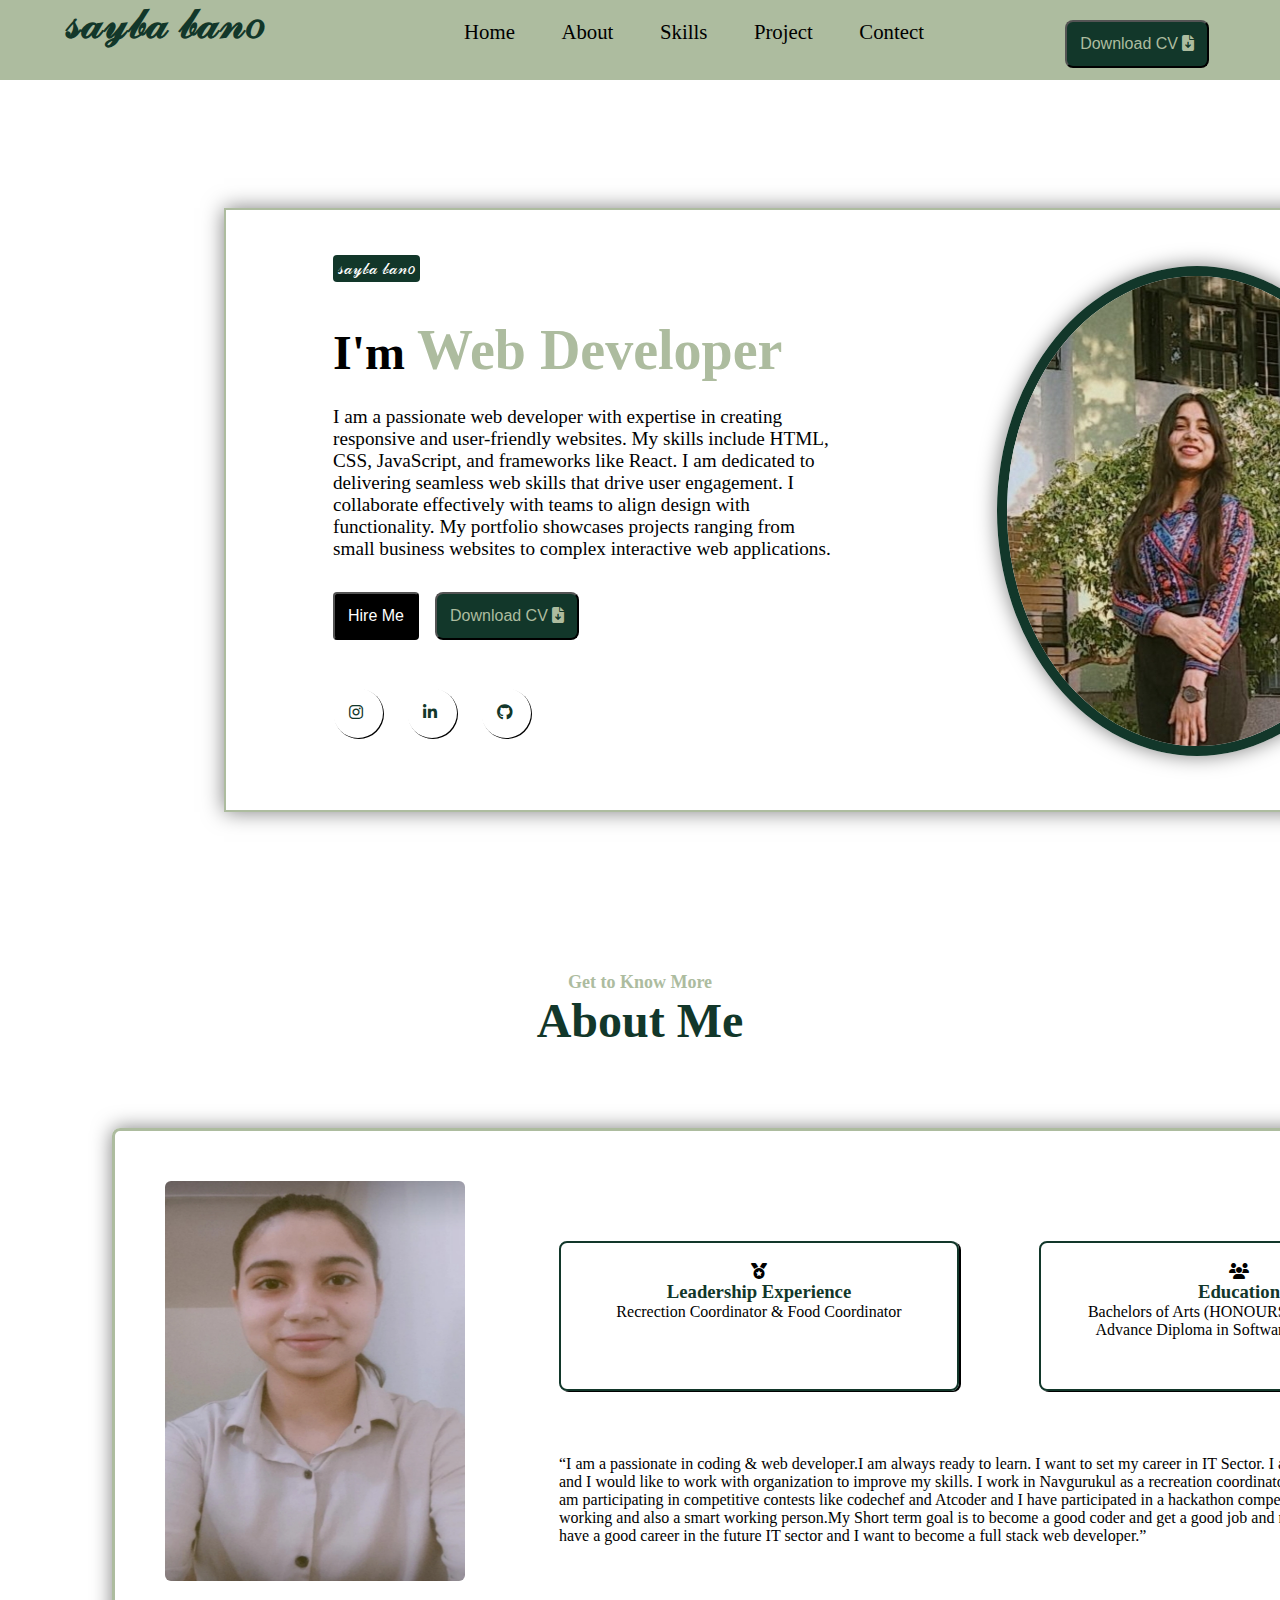
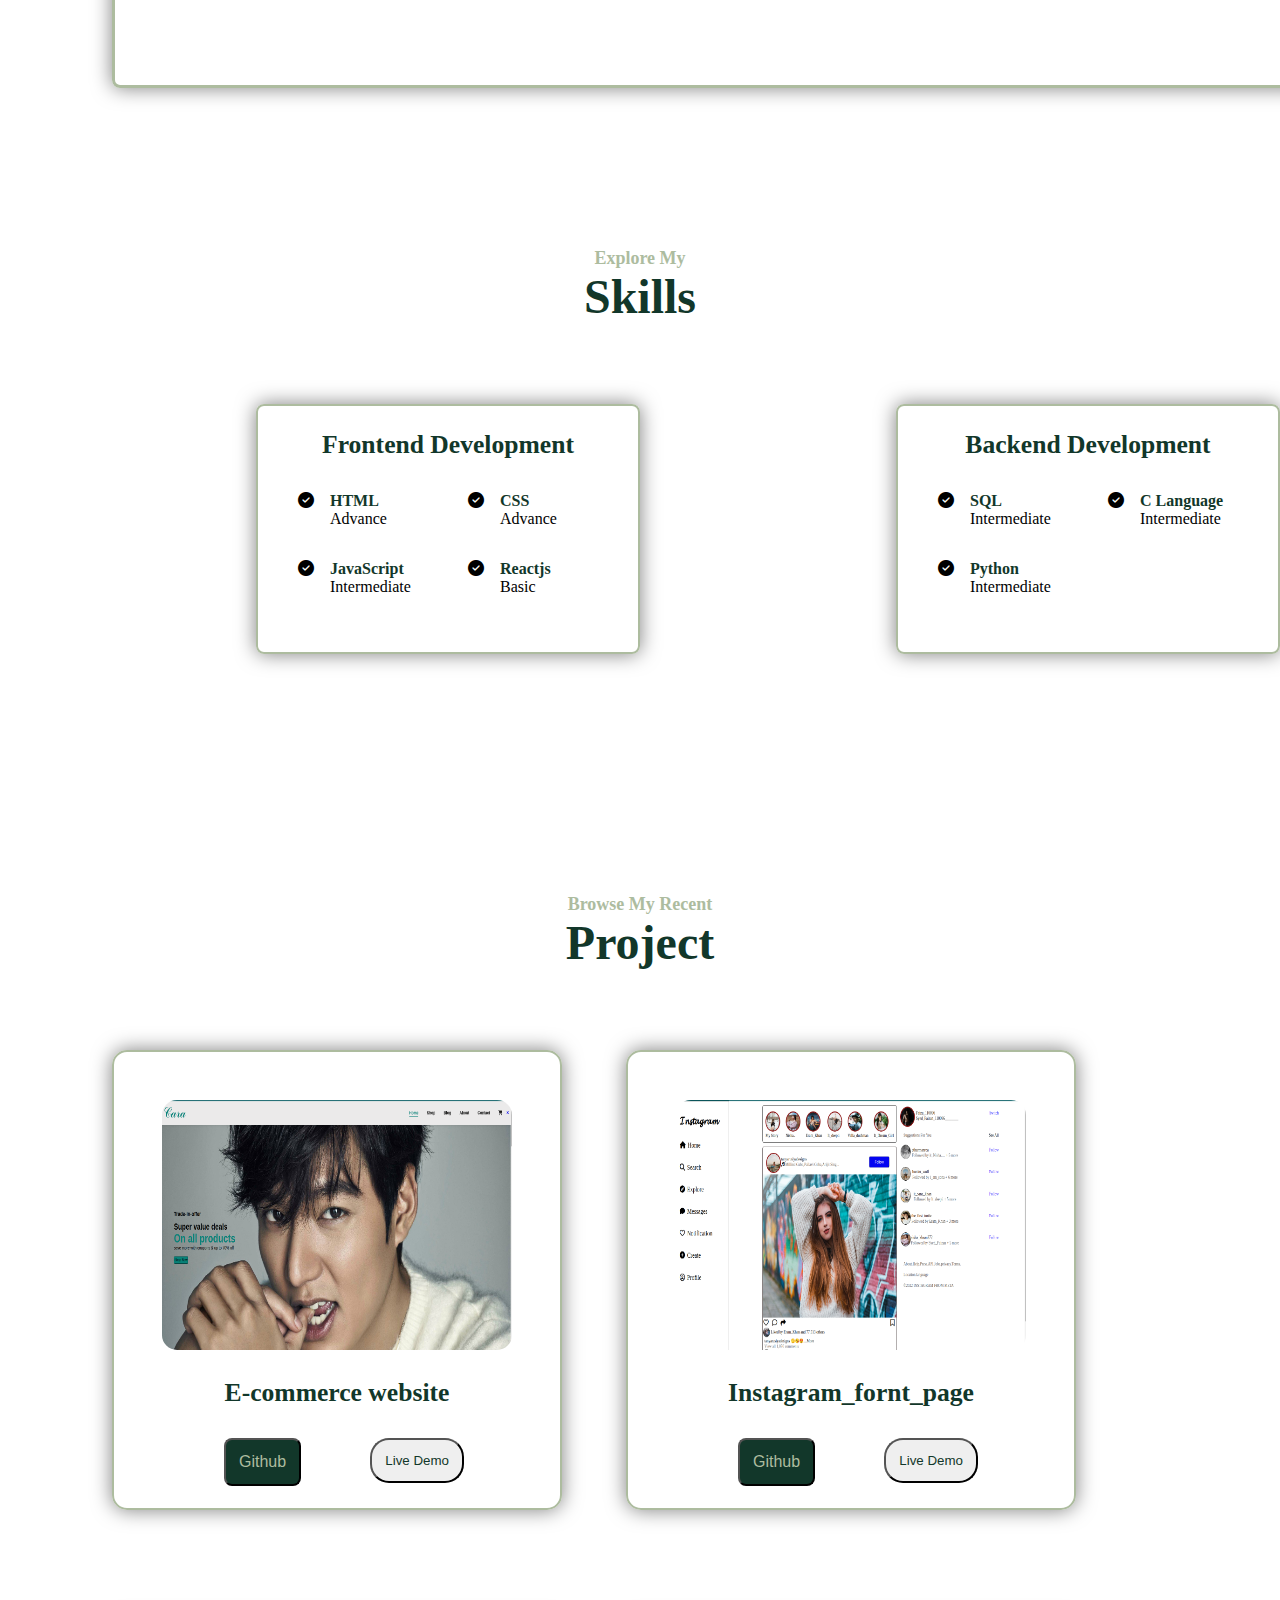
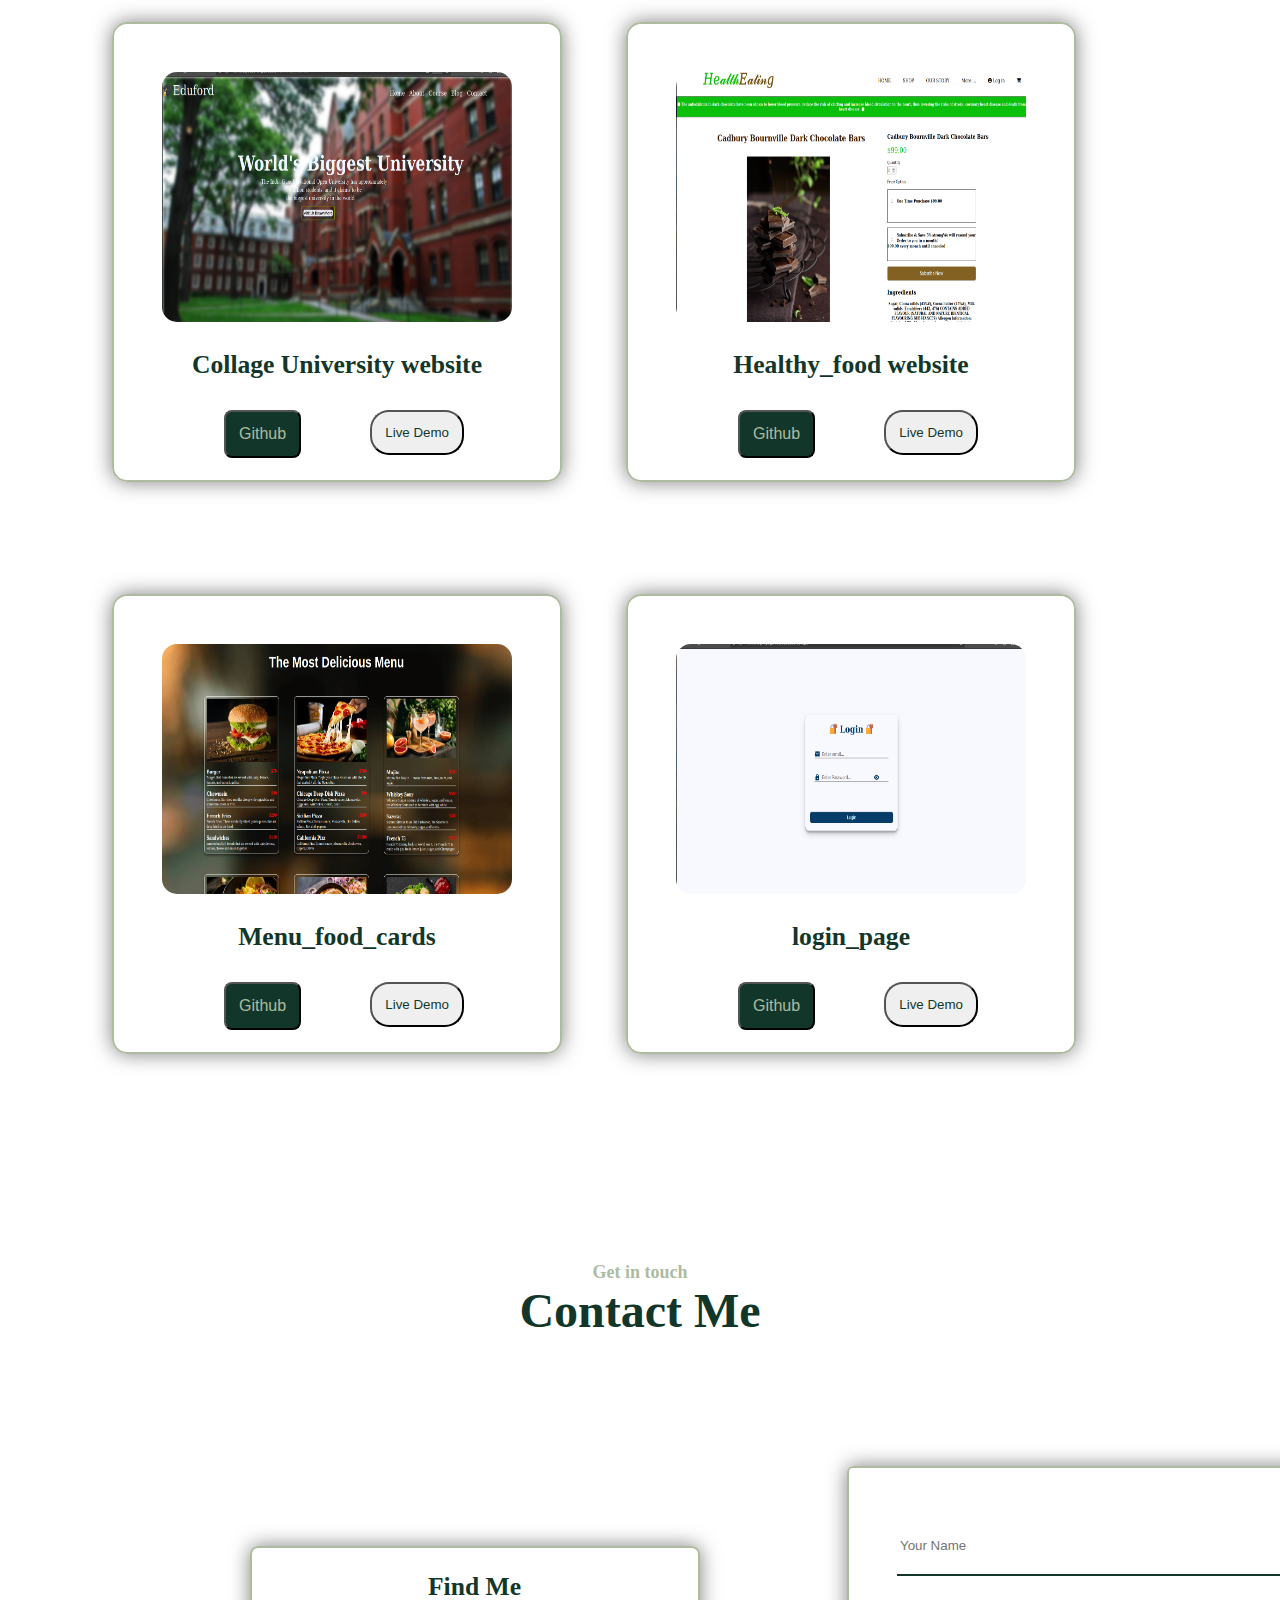
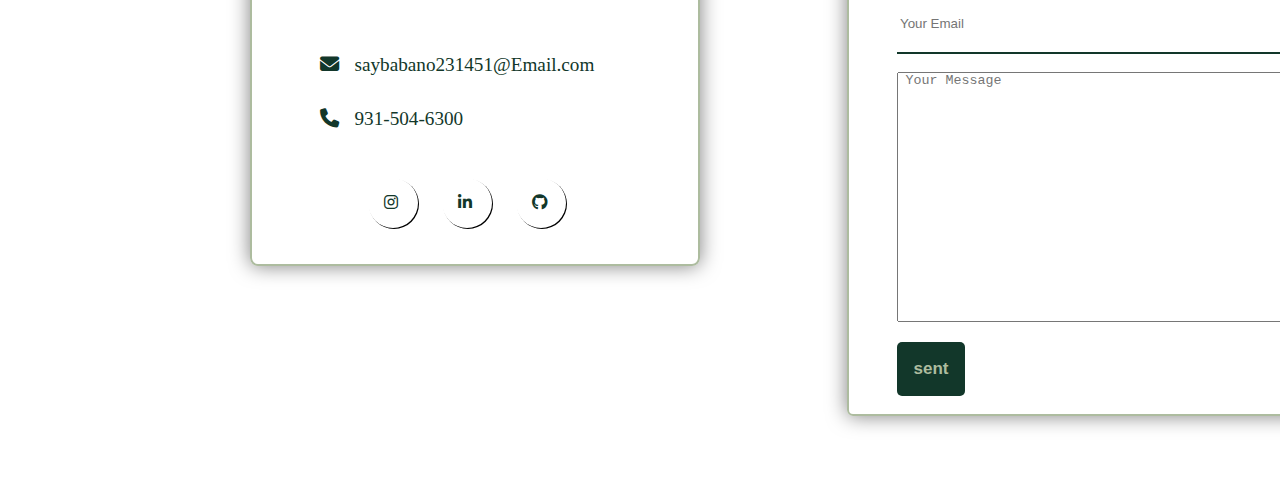
<file: index.html>
<!DOCTYPE html>
<html lang="en">
<head>
    <meta charset="UTF-8">
    <meta name="viewport" content="width=device-width, initial-scale=1.0">
    <link rel="stylesheet" href="style.css">
    <link rel="stylesheet" href="https://cdnjs.cloudflare.com/ajax/libs/font-awesome/6.5.2/css/all.min.css">
    <title>Profolio</title>
</head>
<body>
    <section>
        <nav>
            <div class="nav">
                <div class="nav_logo">
                    <span class="name">𝓈𝒶𝓎𝒷𝒶 𝒷𝒶𝓃𝑜</span>
                </div>
                <div class="nav_right">
                    <a class="a" href="./index.html">Home</a>
                    <a class="a" href="./about.html">About</a>
                    <a class="a" href="./skills.html">Skills</a>
                    <a class="a" href="./project.html">Project</a>
                    <a class="a" href="./contact.html">Contect</a>
                </div>
                <div class="nav_button">
                    <a href="https://drive.google.com/file/d/1HhIek9MJKfitRsKhC9VeHlGkV0aib-tz/view?usp=drivesdk"><button id="button">Download CV <i class="fa-solid fa-file-arrow-down"></i></button></a>
                </div>
            </div>
        </nav>
    </section>
    <section>
        <div class="container">
            <div class="box1">
                <div>
                    <span class="name2">𝓈𝒶𝓎𝒷𝒶 𝒷𝒶𝓃𝑜</span>
                </div>
                <div>
                    <h1 class="heading">I'm <span class="design">Web Developer</span></h1>
                </div>
                <div>
                    <p id="p">I am a passionate web developer with expertise in creating responsive and user-friendly websites. My skills include HTML, CSS, JavaScript, and frameworks like React. I am dedicated to delivering seamless web skills that drive user engagement. I collaborate effectively with teams to align design with functionality. My portfolio showcases projects ranging from small business websites to complex interactive web applications.</p>
                </div>
                <div class="box2">
                    <div>
                        <button class="Hire">Hire Me</button>
                    </div>
                    <div>
                        <a href="https://drive.google.com/file/d/1HhIek9MJKfitRsKhC9VeHlGkV0aib-tz/view?usp=drivesdk"><button id="button">Download CV <i class="fa-solid fa-file-arrow-down"></i></button></a>
                    </div>
                </div>
                <div class="box3">
                    <div class="item">
                        <a href="#"><i class="fa-brands fa-instagram"></i></a>
                    </div>
                    <div class="item"> 
                        <a href="https://www.linkedin.com/in/sayba-bano-22b189266/"><i class="fa-brands fa-linkedin-in"></i></a>
                    </div>
                    <div class="item">
                        <a href="https://github.com/Saybabano/"><i class="fa-brands fa-github"></i></a>
                    </div>
                </div>
            </div>
            <div class="box">
                <div>
                    <img class="img" src="./m14.jpeg" alt="">
                </div>
            </div>
        </div>
    </section>
    <section>
        <div class="about_me">
            <div>
                <h5 class="Know_more">Get to Know More</h5>
                <h1 class="About_me">About Me</h1>
            </div>
            <div class="Education">
                <div>
                    <img class="photo" src="/m.jpeg" alt="">
                </div>
                <div class="explor">
                    <div class="experience">
                        <div class="items1">
                            <i class="fa-solid fa-medal"></i><br>
                            <h3 class="h3">Leadership Experience</h3>
                            <p>Recrection Coordinator & Food Coordinator</p>
                        </div>
                        <div class="items1">
                            <i class="fa-solid fa-users"></i><br>
                            <h3 class="h3">Education</h3>
                            <p>Bachelors of Arts (HONOURS) ECONOMICS</p>
                            <p>Advance Diploma in Software Programming</p>
                        </div>
                    </div>
                    <div class="more_information">
                        <p><q id="q">I am a passionate in coding & web developer.I am always ready to learn. I want to set my career in IT Sector. I am a strong team player and I
                            would like to work with organization to improve my skills. I work in Navgurukul as a recreation coordinator and food coordinator.I am participating in competitive contests like codechef and Atcoder and I have  participated in a hackathon competition once. I am a hard working and
                            also a smart working person.My Short term goal is to become a good coder and get a good job and my long term goal is to have a good career in the future IT sector and I want to become a full stack web developer.</q>
                        </p>
                    </div>
                </div>
            </div>
        </div>
    </section>
    <section>
        <div>
            <h5 class="Know_more">Explore My</h5>
            <h1 class="About_me">Skills</h1>
        </div>
        <div class="explor_my">
            <div class="items2">
                <div>
                    <h3 class="h4">Frontend Development</h3>
                    <div class="front">
                        <div class="developer">
                            <div>
                                <i class="fa-solid fa-circle-check"></i>
                            </div>
                            <div>
                                <a href="https://youtu.be/HcOc7P5BMi4?feature=shared"><p class="h3">HTML</p></a>
                                <p>Advance</p>
                            </div>
                        </div>
                        <div class="developer">
                            <div>
                                <i class="fa-solid fa-circle-check"></i>
                            </div>
                            <div>
                                <a href="https://youtu.be/ESnrn1kAD4E?feature=shared"><p class="h3">CSS</p></a>
                                <p>Advance</p>
                            </div>
                        </div>
                        <div class="developer">
                            <div>
                                <i class="fa-solid fa-circle-check"></i>
                            </div>
                            <div>
                                <a href="https://developer.mozilla.org/en-US/docs/Web/JavaScript"><p class="h3">JavaScript</p></a>
                                <p>Intermediate</p>
                            </div>
                        </div>
                        <div class="developer">
                            <div>
                                <i class="fa-solid fa-circle-check"></i>
                            </div>
                            <div>
                                <p class="h3">Reactjs</p>
                                <p>Basic</p>
                            </div>
                        </div>
                    </div>
                </div>
            </div>
            <div class="items2">
                <div>
                    <h3 class="h4">Backend Development</h3>
                    <div class="front">
                        <div class="developer">
                            <div>
                                <i class="fa-solid fa-circle-check"></i>
                            </div>
                            <div>
                                <a href="https://youtu.be/hlGoQC332VM?feature=shared"><p class="h3">SQL</p></a>
                                <p>Intermediate</p>
                            </div>
                        </div>
                        <div class="developer">
                            <div>
                                <i class="fa-solid fa-circle-check"></i>
                            </div>
                            <div>
                                <a href="https://www.w3schools.com/c/"><p class="h3">C Language</p></a>
                                <p>Intermediate</p>
                            </div>
                        </div>
                        <div class="developer">
                            <div>
                                <i class="fa-solid fa-circle-check"></i>
                            </div>
                            <div>
                                <a href="https://www.w3schools.com/python/python_intro.asp"><p class="h3">Python</p></a>
                                <p>Intermediate</p>
                            </div>
                        </div>
                    </div>
                </div>
            </div>
        </div>
    </section>
    <section>
        <div>
            <h5 class="Know_more">Browse My Recent</h5>
            <h1 class="About_me">Project</h1>
        </div>
        <div class="project">
            <div class="project1">
                <div>
                    <img class="project_img"src="./m3.png" alt="">
                </div>
                <div>
                    <p class="h4">E-commerce website</p>
                </div>
                <div class="one">
                    <div>
                        <a href="https://github.com/Saybabano?tab=repositories"><button id="button">Github</button></a>
                    </div>
                    <div>
                        <a href="https://saybabano.github.io/Ecommerce_website/"><button class="live_demo">Live Demo</button></a>
                    </div>
                </div>
            </div>
            <div class="project1">
                <div>
                    <img class="project_img" src="./m4.png" alt="">
                </div>
                <div>
                    <p class="h4">Instagram_fornt_page</p>
                </div>
                <div class="one">
                    <div>
                        <a href="https://github.com/Saybabano?tab=repositories"><button id="button">Github</button></a>
                    </div>
                    <div>
                        <a href="https://saybabano.github.io/Instagram_fornt_page/"><button class="live_demo">Live Demo</button></a>
                    </div>
                </div>

            </div>
            <div class="project1">
                <div>
                    <img class="project_img" src="./m9.png" alt="">
                </div>
                <div>
                    <p class="h4">Collage University website</p>
                </div>
                <div class="one">
                    <div>
                        <a href="https://github.com/Saybabano?tab=repositories"><button id="button">Github</button></a>
                    </div>
                    <div>
                        <a href="https://saybabano.github.io/University_website/"><button class="live_demo">Live Demo</button></a>
                    </div>
                </div>
            </div>
            <div class="project1">
                <div>
                    <img class="project_img" src="./m7.png" alt="">
                </div>
                <div>
                    <p class="h4">Healthy_food website</p>
                </div>
                <div class="one">
                    <div>
                        <a href="https://github.com/Saybabano?tab=repositories"><button id="button">Github</button></a>
                    </div>
                    <div>
                        <a href="https://saybabano.github.io/Healthy_food/"><button class="live_demo">Live Demo</button></a>
                    </div>
                </div>
            </div>
            <div class="project1">
                <div>
                    <img class="project_img" src="./m6.png" alt="">
                </div>
                <div>
                    <p class="h4">Menu_food_cards</p>
                </div>
                <div class="one">
                    <div>
                        <a href="https://github.com/Saybabano?tab=repositories"><button id="button">Github</button></a>
                    </div>
                    <div>
                        <a href="https://saybabano.github.io/Food_Menu/"><button class="live_demo">Live Demo</button></a>
                    </div>
                </div>
            </div>
            <div class="project1">
                <div>
                    <img class="project_img" src="./m8.png" alt="">
                </div>
                <div>
                    <p class="h4">login_page</p>
                </div>
                <div class="one">
                    <div>
                        <a href="https://github.com/Saybabano?tab=repositories"><button id="button">Github</button></a>
                    </div>
                    <div>
                        <a href="https://login-page-orcin-zeta.vercel.app/"><button class="live_demo">Live Demo</button></a>
                    </div>
                </div>
            </div>
        </div>
    </section>
    <section>
        <div>
            <h5 class="Know_more">Get in touch</h5>
            <h1 class="About_me">Contact Me</h1>
        </div>
        <div class="contact">
            <div class="find_me">
                <h1 class="h4">Find Me</h1>
                <div class="information">
                    <div class="email">
                        <div>
                            <i class="fa-solid fa-envelope"></i>
                        </div>
                        <div>
                            <p>saybabano231451@Email.com</p>
                        </div>
                    </div>
                    <div class="email">
                        <div>
                             <i class="fa-solid fa-phone"></i>
                        </div>
                        <div>
                            <p>931-504-6300</p>
                        </div>
                    </div>
                    <div class="box3 icon" >
                        <div class="item">
                            <a href="#"><i class="fa-brands fa-instagram"></i></a>
                        </div>
                        <div class="item"> 
                            <a href="https://www.linkedin.com/in/sayba-bano-22b189266/"><i class="fa-brands fa-linkedin-in"></i></a>
                        </div>
                        <div class="item">
                            <a href="https://github.com/Saybabano/"><i class="fa-brands fa-github"></i></a>
                        </div>
                    </div>
                </div>
            </div>
            <div class="massage">
                <input class="input" type="text" placeholder=" Your Name"><br><br>
                <input class="input" type="Email" placeholder=" Your Email"><br><br>
                <textarea name="" id="" cols="30" rows="10" placeholder=" Your Message"></textarea>
                <button class="sent"> sent </button>
            </div>
        </div>
        
    </section>
    
</body>
</html>
</file>
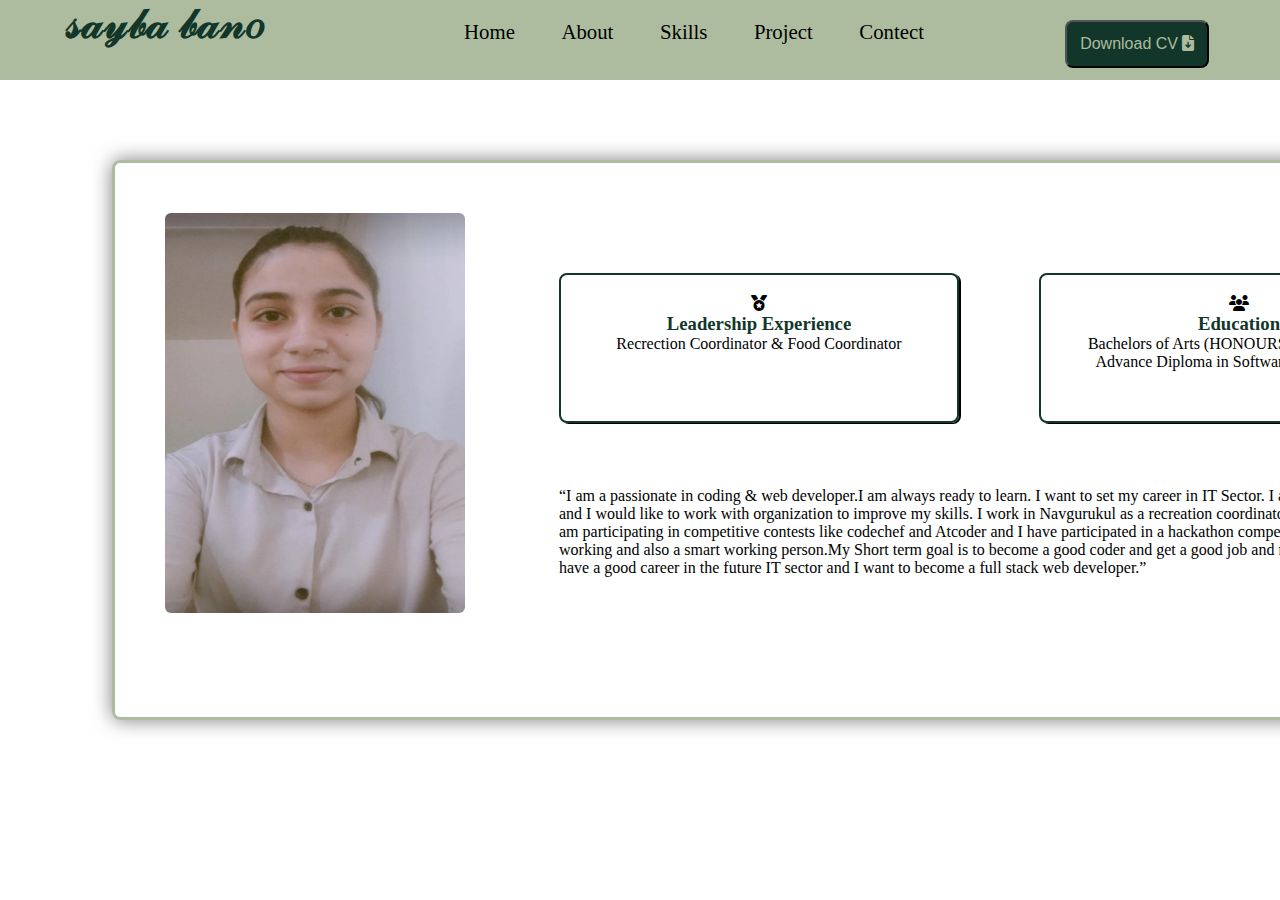
<file: about.html>
<!DOCTYPE html>
<html lang="en">
<head>
    <meta charset="UTF-8">
    <meta name="viewport" content="width=device-width, initial-scale=1.0">
    <link rel="stylesheet" href="style.css">
    <link rel="stylesheet" href="https://cdnjs.cloudflare.com/ajax/libs/font-awesome/6.5.2/css/all.min.css">
    <title>About</title>
</head>
<body>
    <section>
        <nav>
            <div class="nav">
                <div class="nav_logo">
                    <span class="name">𝓈𝒶𝓎𝒷𝒶 𝒷𝒶𝓃𝑜</span>
                </div>
                <div class="nav_right">
                    <a class="a" href="./index.html">Home</a>
                    <a class="a" href="./about.html">About</a>
                    <a class="a" href="./skills.html">Skills</a>
                    <a class="a" href="./project.html">Project</a>
                    <a class="a" href="./contact.html">Contect</a>
                </div>
                <div class="nav_button">
                    <a href="https://drive.google.com/file/d/1HhIek9MJKfitRsKhC9VeHlGkV0aib-tz/view?usp=drivesdk"><button id="button">Download CV <i class="fa-solid fa-file-arrow-down"></i></button></a>
                </div>
            </div>
        </nav>
    </section>
    <section>
        <div class="about_me">
            <div class="Education">
                <div>
                    <img class="photo" src="/m.jpeg" alt="">
                </div>
                <div class="explor">
                    <div class="experience">
                        <div class="items1">
                            <i class="fa-solid fa-medal"></i><br>
                            <h3 class="h3">Leadership Experience</h3>
                            <p>Recrection Coordinator & Food Coordinator</p>
                        </div>
                        <div class="items1">
                            <i class="fa-solid fa-users"></i><br>
                            <h3 class="h3">Education</h3>
                            <p>Bachelors of Arts (HONOURS) ECONOMICS</p>
                            <p>Advance Diploma in Software Programming</p>
                        </div>
                    </div>
                    <div class="more_information">
                        <p><q id="q">I am a passionate in coding & web developer.I am always ready to learn. I want to set my career in IT Sector. I am a strong team player and I
                            would like to work with organization to improve my skills. I work in Navgurukul as a recreation coordinator and food coordinator.I am participating in competitive contests like codechef and Atcoder and I have  participated in a hackathon competition once. I am a hard working and
                            also a smart working person.My Short term goal is to become a good coder and get a good job and my long term goal is to have a good career in the future IT sector and I want to become a full stack web developer.</q>
                        </p>
                    </div>
                </div>
            </div>
        </div>
    </section>
    
</body>
</html>
</file>
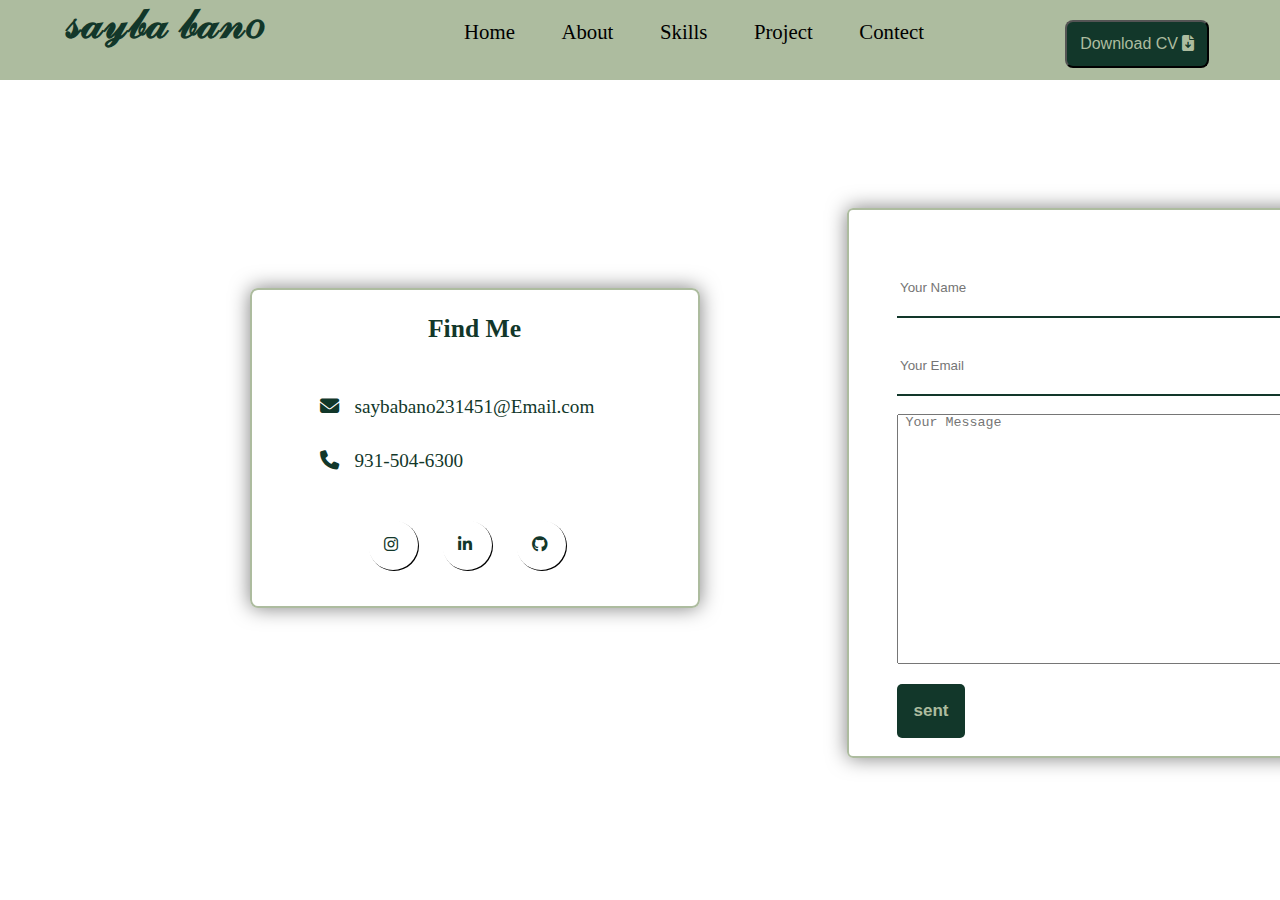
<file: contact.html>
<!DOCTYPE html>
<html lang="en">
<head>
    <meta charset="UTF-8">
    <meta name="viewport" content="width=device-width, initial-scale=1.0">
    <link rel="stylesheet" href="style.css">
    <link rel="stylesheet" href="https://cdnjs.cloudflare.com/ajax/libs/font-awesome/6.5.2/css/all.min.css">
    <title>Contact</title>
</head>
<body>
    <section>
        <nav>
            <div class="nav">
                <div class="nav_logo">
                    <span class="name">𝓈𝒶𝓎𝒷𝒶 𝒷𝒶𝓃𝑜</span>
                </div>
                <div class="nav_right">
                    <a class="a" href="./index.html">Home</a>
                    <a class="a" href="./about.html">About</a>
                    <a class="a" href="./skills.html">Skills</a>
                    <a class="a" href="./project.html">Project</a>
                    <a class="a" href="./contact.html">Contect</a>
                </div>
                <div class="nav_button">
                    <a href="https://drive.google.com/file/d/1HhIek9MJKfitRsKhC9VeHlGkV0aib-tz/view?usp=drivesdk"><button id="button">Download CV <i class="fa-solid fa-file-arrow-down"></i></button></a>
                </div>
            </div>
        </nav>
    </section>
    <section>
        <div class="contact">
            <div class="find_me">
                <h1 class="h4">Find Me</h1>
                <div class="information">
                    <div class="email">
                        <div>
                            <i class="fa-solid fa-envelope"></i>
                        </div>
                        <div>
                            <p>saybabano231451@Email.com</p>
                        </div>
                    </div>
                    <div class="email">
                        <div>
                             <i class="fa-solid fa-phone"></i>
                        </div>
                        <div>
                            <p>931-504-6300</p>
                        </div>
                    </div>
                    <div class="box3 icon" >
                        <div class="item">
                            <a href="#"><i class="fa-brands fa-instagram"></i></a>
                        </div>
                        <div class="item"> 
                            <a href="https://www.linkedin.com/in/sayba-bano-22b189266/"><i class="fa-brands fa-linkedin-in"></i></a>
                        </div>
                        <div class="item">
                            <a href="https://github.com/Saybabano/"><i class="fa-brands fa-github"></i></a>
                        </div>
                    </div>
                </div>
            </div>
            <div class="massage">
                <input class="input" type="text" placeholder=" Your Name"><br><br>
                <input class="input" type="Email" placeholder=" Your Email"><br><br>
                <textarea name="" id="" cols="30" rows="10" placeholder=" Your Message"></textarea>
                <button class="sent"> sent </button>
            </div>
        </div>
        
    </section>
    
    
</body>
</html>
</file>
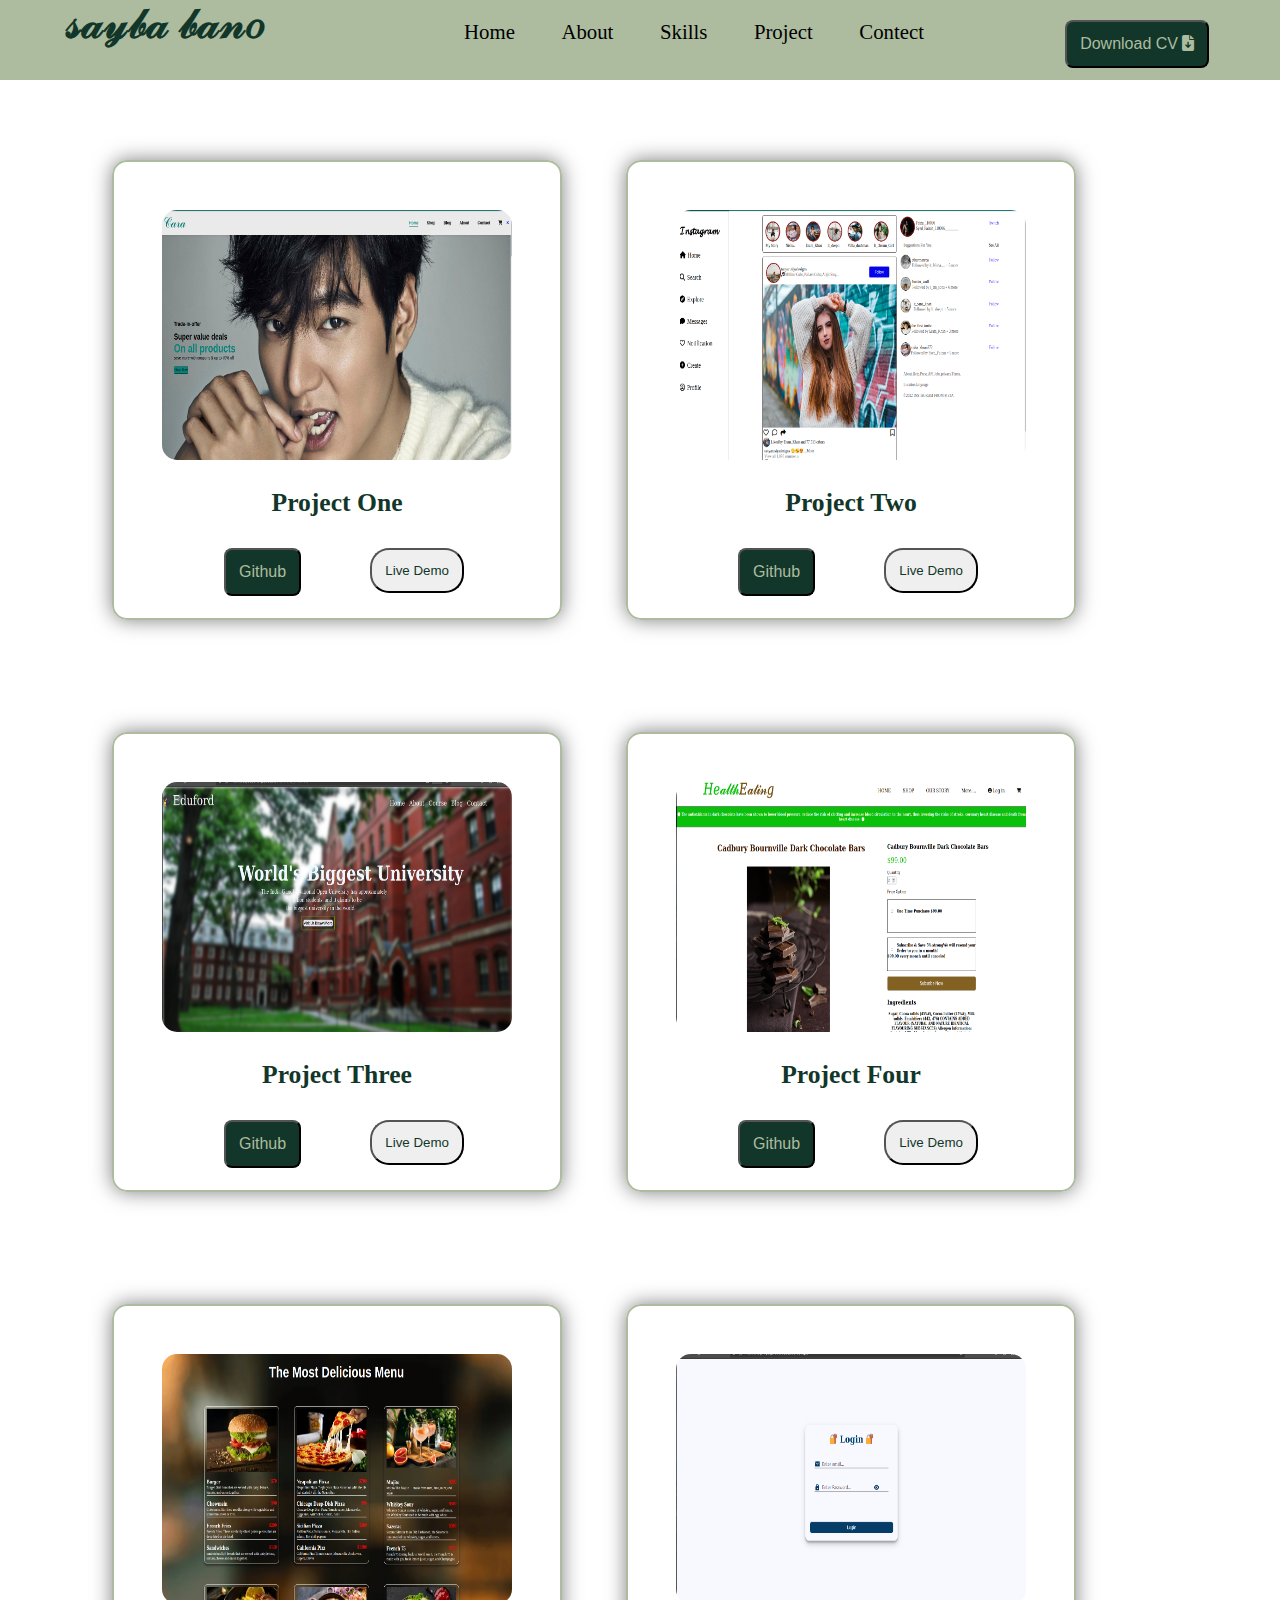
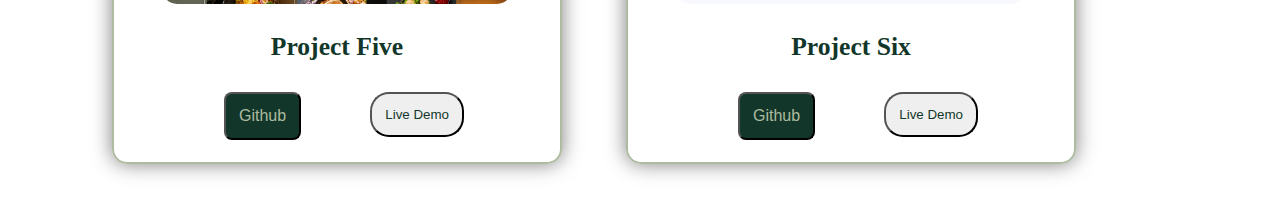
<file: project.html>
<!DOCTYPE html>
<html lang="en">
<head>
    <meta charset="UTF-8">
    <meta name="viewport" content="width=device-width, initial-scale=1.0">
    <link rel="stylesheet" href="style.css">
    <link rel="stylesheet" href="https://cdnjs.cloudflare.com/ajax/libs/font-awesome/6.5.2/css/all.min.css">
    <title>Project</title>
</head>
<body>
    <section>
        <nav>
            <div class="nav">
                <div class="nav_logo">
                    <span class="name">𝓈𝒶𝓎𝒷𝒶 𝒷𝒶𝓃𝑜</span>
                </div>
                <div class="nav_right">
                    <a class="a" href="./index.html">Home</a>
                    <a class="a" href="./about.html">About</a>
                    <a class="a" href="./skills.html">Skills</a>
                    <a class="a" href="./project.html">Project</a>
                    <a class="a" href="./contact.html">Contect</a>
                </div>
                <div class="nav_button">
                    <a href="https://drive.google.com/file/d/1HhIek9MJKfitRsKhC9VeHlGkV0aib-tz/view?usp=drivesdk"><button id="button">Download CV <i class="fa-solid fa-file-arrow-down"></i></button></a>
                </div>
            </div>
        </nav>
    </section>
    <section>
        <div class="project">
            <div class="project1">
                <div>
                    <img class="project_img"src="./m3.png" alt="">
                </div>
                <div>
                    <p class="h4">Project One</p>
                </div>
                <div class="one">
                    <div>
                        <a href="https://github.com/Saybabano?tab=repositories"><button id="button">Github</button></a>
                    </div>
                    <div>
                        <a href="https://saybabano.github.io/Ecommerce_website/"><button class="live_demo">Live Demo</button></a>
                    </div>
                </div>
            </div>
            <div class="project1">
                <div>
                    <img class="project_img" src="./m4.png" alt="">
                </div>
                <div>
                    <p class="h4">Project Two</p>
                </div>
                <div class="one">
                    <div>
                        <a href="https://github.com/Saybabano?tab=repositories"><button id="button">Github</button></a>
                    </div>
                    <div>
                        <a href="https://saybabano.github.io/Instagram_fornt_page/"><button class="live_demo">Live Demo</button></a>
                    </div>
                </div>

            </div>
            <div class="project1">
                <div>
                    <img class="project_img" src="./m9.png" alt="">
                </div>
                <div>
                    <p class="h4">Project Three</p>
                </div>
                <div class="one">
                    <div>
                        <a href="https://github.com/Saybabano?tab=repositories"><button id="button">Github</button></a>
                    </div>
                    <div>
                        <a href="https://saybabano.github.io/University_website/"><button class="live_demo">Live Demo</button></a>
                    </div>
                </div>
            </div>
            <div class="project1">
                <div>
                    <img class="project_img" src="./m7.png" alt="">
                </div>
                <div>
                    <p class="h4">Project Four</p>
                </div>
                <div class="one">
                    <div>
                        <a href="https://github.com/Saybabano?tab=repositories"><button id="button">Github</button></a>
                    </div>
                    <div>
                        <a href="https://saybabano.github.io/Healthy_food/"><button class="live_demo">Live Demo</button></a>
                    </div>
                </div>
            </div>
            <div class="project1">
                <div>
                    <img class="project_img" src="./m6.png" alt="">
                </div>
                <div>
                    <p class="h4">Project Five</p>
                </div>
                <div class="one">
                    <div>
                        <a href="https://github.com/Saybabano?tab=repositories"><button id="button">Github</button></a>
                    </div>
                    <div>
                        <a href="https://saybabano.github.io/Food_Menu/"><button class="live_demo">Live Demo</button></a>
                    </div>
                </div>
            </div>
            <div class="project1">
                <div>
                    <img class="project_img" src="./m8.png" alt="">
                </div>
                <div>
                    <p class="h4">Project Six</p>
                </div>
                <div class="one">
                    <div>
                        <a href="https://github.com/Saybabano?tab=repositories"><button id="button">Github</button></a>
                    </div>
                    <div>
                        <a href="https://login-page-orcin-zeta.vercel.app/"><button class="live_demo">Live Demo</button></a>
                    </div>
                </div>
            </div>
        </div>
    </section>
    
</body>
</html>
</file>
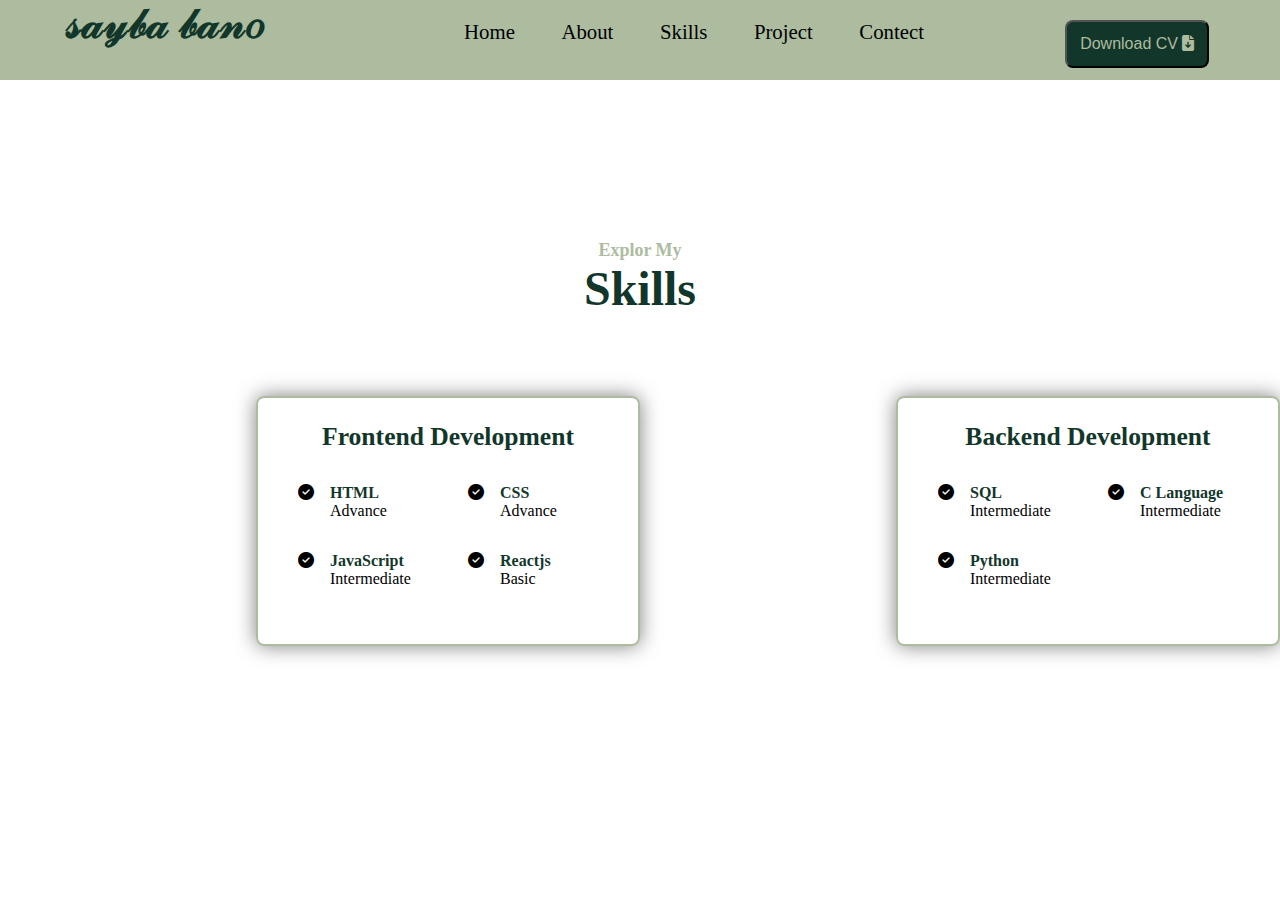
<file: skills.html>
<!DOCTYPE html>
<html lang="en">
<head>
    <meta charset="UTF-8">
    <meta name="viewport" content="width=device-width, initial-scale=1.0">
    <link rel="stylesheet" href="style.css">
    <link rel="stylesheet" href="https://cdnjs.cloudflare.com/ajax/libs/font-awesome/6.5.2/css/all.min.css">
    <title>Skills</title>
</head>
<body>
    <section>
        <nav>
            <div class="nav">
                <div class="nav_logo">
                    <span class="name">𝓈𝒶𝓎𝒷𝒶 𝒷𝒶𝓃𝑜</span>
                </div>
                <div class="nav_right">
                    <a class="a" href="./index.html">Home</a>
                    <a class="a" href="./about.html">About</a>
                    <a class="a" href="./skills.html">Skills</a>
                    <a class="a" href="./project.html">Project</a>
                    <a class="a" href="./contact.html">Contect</a>
                </div>
                <div class="nav_button">
                    <a href="https://drive.google.com/file/d/1HhIek9MJKfitRsKhC9VeHlGkV0aib-tz/view?usp=drivesdk"><button id="button">Download CV <i class="fa-solid fa-file-arrow-down"></i></button></a>
                </div>
            </div>
        </nav>
    </section>
    <section>
        <div>
            <h5 class="Know_more">Explor My</h5>
            <h1 class="About_me">Skills</h1>
        </div>
        <div class="explor_my">
            <div class="items2">
                <div>
                    <h3 class="h4">Frontend Development</h3>
                    <div class="front">
                        <div class="developer">
                            <div>
                                <i class="fa-solid fa-circle-check"></i>
                            </div>
                            <div>
                                <a href="https://youtu.be/HcOc7P5BMi4?feature=shared"><p class="h3">HTML</p></a>
                                <p>Advance</p>
                            </div>
                        </div>
                        <div class="developer">
                            <div>
                                <i class="fa-solid fa-circle-check"></i>
                            </div>
                            <div>
                                <a href="https://youtu.be/ESnrn1kAD4E?feature=shared"><p class="h3">CSS</p></a>
                                <p>Advance</p>
                            </div>
                        </div>
                        <div class="developer">
                            <div>
                                <i class="fa-solid fa-circle-check"></i>
                            </div>
                            <div>
                                <a href="https://developer.mozilla.org/en-US/docs/Web/JavaScript"><p class="h3">JavaScript</p></a>
                                <p>Intermediate</p>
                            </div>
                        </div>
                        <div class="developer">
                            <div>
                                <i class="fa-solid fa-circle-check"></i>
                            </div>
                            <div>
                                <p class="h3">Reactjs</p>
                                <p>Basic</p>
                            </div>
                        </div>
                    </div>
                </div>
            </div>
            <div class="items2">
                <div>
                    <h3 class="h4">Backend Development</h3>
                    <div class="front">
                        <div class="developer">
                            <div>
                                <i class="fa-solid fa-circle-check"></i>
                            </div>
                            <div>
                                <a href="https://youtu.be/hlGoQC332VM?feature=shared"><p class="h3">SQL</p></a>
                                <p>Intermediate</p>
                            </div>
                        </div>
                        <div class="developer">
                            <div>
                                <i class="fa-solid fa-circle-check"></i>
                            </div>
                            <div>
                                <a href="https://www.w3schools.com/c/"><p class="h3">C Language</p></a>
                                <p>Intermediate</p>
                            </div>
                        </div>
                        <div class="developer">
                            <div>
                                <i class="fa-solid fa-circle-check"></i>
                            </div>
                            <div>
                                <a href="https://www.w3schools.com/python/python_intro.asp"><p class="h3">Python</p></a>
                                <p>Intermediate</p>
                            </div>
                        </div>
                    </div>
                </div>
            </div>
        </div>
    </section>
    
</body>
</html>
</file>
<file: style.css>
*{
    padding: 0px;
    margin: 0px;
    box-sizing: border-box;
}
.nav{
    display: flex;
    justify-content:space-around;
    height: 5rem;
    background-color: #ADBC9F;
}
.name{
    font-size:2.6rem;
    font-weight: 900;
    color:#12372A;
    padding:15px;
}
.nav_right{
    width:500px;
    display: flex;
    justify-content: space-between;
    font-size: 1.3rem;
    margin-left: 4rem;
    padding:20px;
    font-weight: 2rem;
}
a{
    text-decoration: none;
    color: #12372A;
}
.a{
    text-decoration: none;
    color: black;
}
.a:hover{
    color:#579907;
}

.nav_button{
    padding:20px;
}
#button{
    padding: 13px;
    border-radius:8px;
    background-color: #12372A;
    color:#ADBC9F;
    cursor: pointer; 
    font-size: 1rem;
}
#button:hover{
    background-color: #ADBC9F;
    color: #12372A;
}
.container{
    display: flex;
    justify-content: space-around;
    margin-top:8rem;
    margin-left:14rem;
    width:77rem;
    border: 2px solid #ADBC9F;
    box-shadow: 0 0 20px rgba(0,0,0,0.5);
    -webkit-transform: scale(1);
    transform: scale(1);
}
.box{
    display: inline;
    width:400px;
    height:400px;
    border-radius: 50%;
}
.box1{
    display: inline;
    width: 600px;
    height: 600px;
    padding: 50px;
}
.name2{
    padding:5px;
    background-color:#12372A;
    color:white;
    border-radius: 4px;
    border: none;
}
#p{
    font-size:1.2rem;
    margin-bottom: 1.2rem;
    font-family:Cambria, Cochin, Georgia, Times, 'Times New Roman', serif;
}
.heading{
    font-size: 3rem;
    margin-bottom:1.5rem;
    margin-top: 2.5rem;
}
.design{
    color:#ADBC9F;
    font-size: 3.5rem;
    font-weight: 900;
    font-family: Cambria, Cochin, Georgia, Times, 'Times New Roman', serif;
}
.box2{
    display: flex;
    gap: 1rem;
    margin-bottom: 1.5rem;
    margin-top: 2rem;
}
.Hire{
    padding: 13px;
    font-size: 1rem;
    border-radius: 4px;
    background-color: black;
    color: white;
    cursor: pointer;
}
.Hire:hover{
    color: #12372A;
    background-color: white;
}
.box3{
    display: flex;
    gap:1.5rem;
    margin-top: 3rem;
}
.item{
    height:50px;
    width: 50px;
    border-radius: 50%;
    padding: 1rem;
    box-shadow: 1px 1px;
    background-color: white;
    cursor: pointer;
}
.img{
    width: 400px;
    height: 490px;
    border-radius: 50%;
    border: 10px solid #12372A;
    box-shadow: 0 0 20px rgba(0,0,0,0.5);
    -webkit-transform: scale(1);
    transform: scale(1);
    margin-top: 3.5rem;
}
.photo{
    width: 300px;
    height: 400px;
    border-radius: 6px;
    
}
.About_me{
    font-size:3rem;
    text-align: center;
    color: #12372A;
}
.Education{
    display: flex;
    justify-content: space-between;
    width:90rem;
    height: 35rem;
    margin-left:7rem;
    margin-top: 5rem;
    margin-bottom:5rem;
    border: 3px solid #ADBC9F;
    padding:50px;
    border-radius: 8px;
    box-shadow: 0 0 20px rgba(0,0,0,0.5);
    -webkit-transform: scale(1);
    transform: scale(1);
}
.experience{
    display: flex;
    justify-content: space-between;
    width:55rem;
}
.items1{
    width: 400px;
    height:150px;
    padding: 20px;
    text-align: center;
    border: 2px solid #12372A;
    border-radius:8px;
    box-shadow: 2px 1px;
    cursor: pointer; 
    -webkit-transform-property:box-shadow,transform;
    transition-property: box-shadow,transform;
}
.items1:hover,.items1:focus,.items1:active{
    box-shadow: 0 0 20px rgba(0,0,0,0.5);
    -webkit-transform: scale(1);
    transform: scale(1);
}
.explor{
    padding: 60px;
}
.more_information{
    width:55rem;
    margin-top: 4rem;
}
.h3{
    color:#12372A;
    font-weight: 900;
}
.h4{
    color:#12372A;
    font-weight: 900;
    text-align: center;
    margin-top: 1.5rem;
    font-size: 1.6rem;
}
.Know_more{
    margin-top:10rem;
    text-align:center;
    color: #ADBC9F;
    font-size: 18px;
    font-weight: 900;
}
.explor_my{
    display: flex;
}
.developer{
    display: flex;
    gap: 1rem;
    margin-top: 2rem;
}
.front{
    display:grid;
    grid-template-columns: repeat(2,1fr);
    grid-template-rows: repeat(2,1fr);
    margin-left: 2.5rem;
}
.items2{
    width: 450px;
    height: 250px;
    border: 2px solid #ADBC9F;
    margin-left: 16rem;
    margin-top: 5rem;
    margin-bottom: 5rem;
    border-radius: 8px;
    cursor: pointer;
    box-shadow: 0 0 20px rgba(0,0,0,0.5);
    -webkit-transform: scale(1);
    transform: scale(1);
}
.project_img{
    width: 350px;
    height:250px;
    border-radius: 15px;
}
.project{
    display:flex;
    flex-wrap: wrap;
    gap: 4rem;
    margin-left: 7rem;
    margin-top:5rem;
}
.project1{
    width: 450px;
    height: 460px;
    border: 2px solid #ADBC9F;
    padding: 3rem;
    border-radius:15px;
    cursor: pointer;
    box-shadow: 0 0 20px rgba(0,0,0,0.5);
    -webkit-transform: scale(1);
    transform: scale(1);
    margin-bottom: 3rem;
}
.one{
    width: 300px;
    color: #ADBC9F;
    display: flex;
    justify-content: space-between;
    padding: 30px;
    margin-left: 2rem;
    font-size: 17px;
}

.live_demo{
    padding: 13px;
    border-radius:19px;
    color: #12372A;
}
.live_demo:hover{
    background-color:#12372A;
    color:#ADBC9F;
}
.information{
    padding: 20px;
    margin-left:3rem;
}
.find_me{
    width: 450px;
    height: 320px;
    border-radius: 8px;
    border: 2px solid #ADBC9F;
    box-shadow: 0 0 20px rgba(0,0,0,0.5);
    -webkit-transform: scale(1);
    transform: scale(1);
    margin-bottom: 10rem;
    margin-top:5rem;
}
.email{
    display: flex;
    gap: 1rem;
    margin-top: 2rem;
    font-size: 1.2rem;
    cursor: pointer;
    color:#12372A;
}
.contact{
    display: flex;
    justify-content: space-around;
    gap: 4rem;
    margin-top: 8rem;
    width: 80rem;
    height: 500px;
    margin-left: 13rem;
    margin-bottom: 7rem;

}
.icon{
    margin-left:3rem;
}
.massage{
    width: 600px;
    height: 550px;
    border: 2px solid #ADBC9F;
    box-shadow: 0 0 20px rgba(0,0,0,0.5);
    -webkit-transform: scale(1);
    transform: scale(1);
    margin-bottom: 10rem;
    padding: 3rem;
    border-radius: 6px;
}
.input{
    width: 500px;
    height: 60px;
    border: none;
    border-bottom: 2px solid #12372A;   
    outline: none;

}
textarea{
    width: 500px;
    height: 250px;
    outline: none;
}
.sent{
    padding: 17px;
    border-radius: 5px;
    border: #12372A;
    font-size:17px;
    font-weight: 900;
    color:#ADBC9F;
    background-color: #12372A;
    margin-top: 1rem;
    cursor: pointer;
}
.sent:hover{
    background-color:#ADBC9F;
    color: #12372A;
}
</file>
